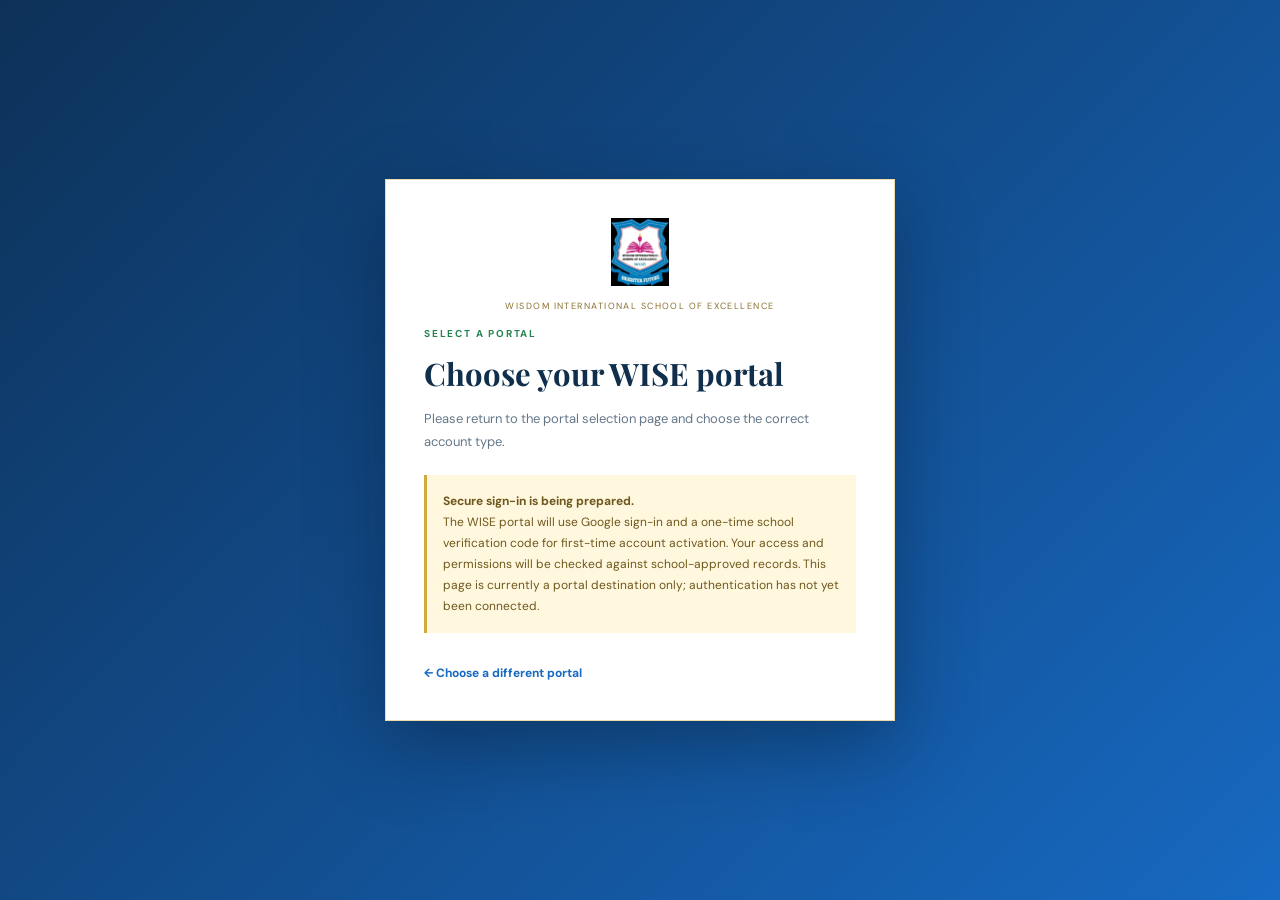
<file: portal-access.html>
<!DOCTYPE html>
<html lang="en">
<head>
<meta charset="UTF-8"><meta name="viewport" content="width=device-width, initial-scale=1">
<meta name="theme-color" content="#1769C2"><title>WISE Portal Access</title>
<link rel="preconnect" href="https://fonts.googleapis.com"><link rel="preconnect" href="https://fonts.gstatic.com" crossorigin>
<link href="https://fonts.googleapis.com/css2?family=DM+Sans:wght@400;500;600;700&family=Playfair+Display:wght@600;700&display=swap" rel="stylesheet">
<style>
*{box-sizing:border-box}body{margin:0;min-height:100vh;display:grid;place-items:center;padding:24px;background:linear-gradient(135deg,#0d3158,#1769c2);font-family:'DM Sans',sans-serif;color:#18334a}.card{width:min(100%,510px);background:#fff;padding:38px;border:1px solid #eadba9;box-shadow:0 25px 70px #061c3470}.brand{text-align:center}.brand img{width:68px;height:68px;object-fit:contain}.eyebrow{font-size:10px;letter-spacing:.18em;font-weight:700;color:#258451}.card h1{font:700 31px 'Playfair Display',serif;color:#102f4d;margin:10px 0}.intro{font-size:13px;line-height:1.8;color:#647789}.notice{margin:22px 0;padding:16px;background:#fff8df;border-left:3px solid #d2a83f;color:#6e571c;font-size:12px;line-height:1.75}.back{display:inline-block;margin-top:10px;color:#1769c2;font-size:12px;font-weight:700;text-decoration:none}.brand p{font-size:9px;letter-spacing:.16em;color:#8b7130}@media(max-width:480px){.card{padding:28px 22px}.card h1{font-size:26px}}
</style></head>
<body><main class="card"><header class="brand"><img src="assets/wise-school-logo.png" alt="WISE crest"><p>WISDOM INTERNATIONAL SCHOOL OF EXCELLENCE</p></header><span class="eyebrow" id="role-label">WISE PORTAL</span><h1 id="page-title">Portal sign-in</h1><p class="intro" id="page-intro">Your selected WISE portal.</p><div class="notice"><strong>Secure sign-in is being prepared.</strong><br>The WISE portal will use Google sign-in and a one-time school verification code for first-time account activation. Your access and permissions will be checked against school-approved records. This page is currently a portal destination only; authentication has not yet been connected.</div><a class="back" href="portal-login.html">← Choose a different portal</a></main>
<script>
(function(){const roles={teacher:{label:'TEACHER ACCESS',title:'Teacher Portal',intro:'Welcome to the WISE Teacher Portal. Your approved staff account will provide access to teaching tools, classes and learner records.'},admin:{label:'ADMINISTRATOR ACCESS',title:'Admin Portal',intro:'Welcome to the WISE Admin Portal. Administrative access will be granted only to school-authorised accounts with the correct permissions.'},parent:{label:'PARENT & GUARDIAN ACCESS',title:'Parent Portal',intro:'Welcome to the WISE Parent Portal. Access will be limited to students whose guardian relationship has been verified and approved by the school.'},alumni:{label:'ALUMNI ACCESS',title:'Alumni Portal',intro:'Welcome to the WISE Alumni Portal. Alumni access will be enabled after the school establishes its approved alumni records and verification process.'},student:{label:'STUDENT ACCESS',title:'Student Portal',intro:'Welcome to the WISE Student Portal. Student access will be linked to an existing school record and an approved individual account arrangement.'}};const key=new URLSearchParams(location.search).get('role');const role=roles[key]||null;if(role){document.getElementById('role-label').textContent=role.label;document.getElementById('page-title').textContent=role.title;document.getElementById('page-intro').textContent=role.intro;}else{document.getElementById('role-label').textContent='SELECT A PORTAL';document.getElementById('page-title').textContent='Choose your WISE portal';document.getElementById('page-intro').textContent='Please return to the portal selection page and choose the correct account type.';}})();
</script></body></html>
</file>
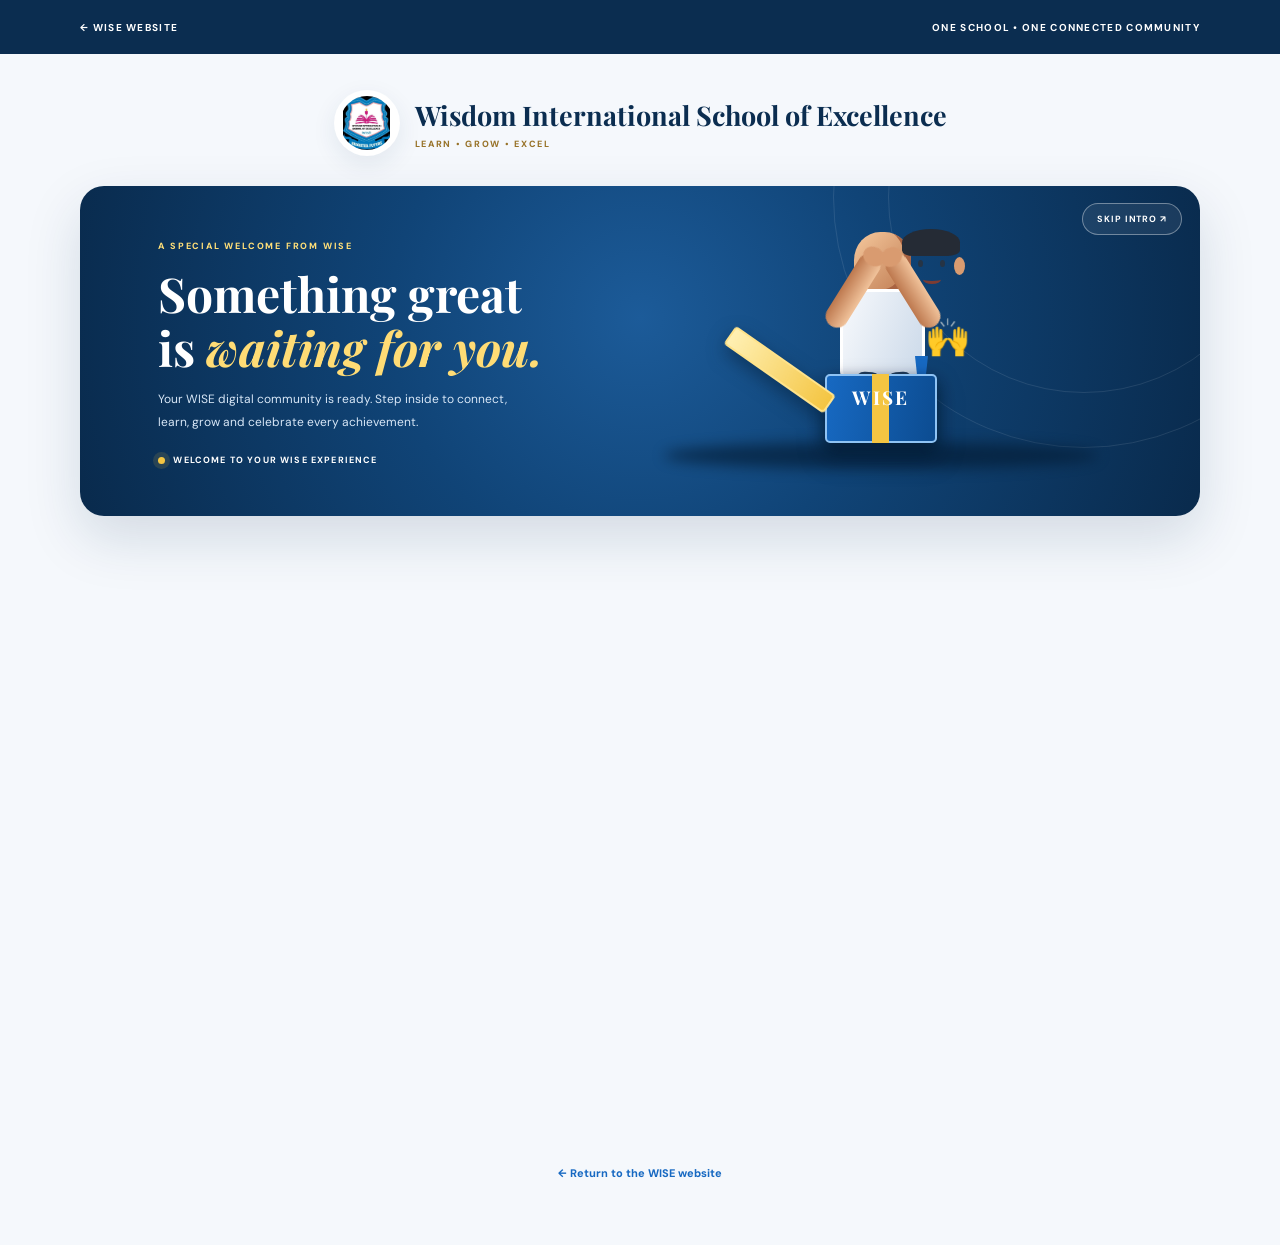
<file: portal-login.html>
<!DOCTYPE html>
<html lang="en">
<head>
<meta charset="UTF-8"><meta name="viewport" content="width=device-width, initial-scale=1">
<meta name="theme-color" content="#0d3158">
<title>Welcome to WISE | Digital Portals</title>
<link rel="preconnect" href="https://fonts.googleapis.com"><link rel="preconnect" href="https://fonts.gstatic.com" crossorigin>
<link href="https://fonts.googleapis.com/css2?family=DM+Sans:wght@400;500;600;700;800&family=Playfair+Display:wght@600;700&display=swap" rel="stylesheet">
<style>
:root{--blue:#1769c2;--deep:#0b2d50;--gold:#f4c542;--green:#36a66a;--ink:#18334a;--muted:#718196;--paper:#f5f8fc}
*{box-sizing:border-box}html{scroll-behavior:smooth}body{margin:0;min-height:100vh;background:var(--paper);font-family:'DM Sans',sans-serif;color:var(--ink)}
.top{height:54px;background:var(--deep);color:#fff;display:flex;align-items:center;justify-content:space-between;padding:0 max(24px,calc((100% - 1120px)/2));font-size:10px;letter-spacing:.13em;font-weight:700}.top a{color:#fff;text-decoration:none}
main{width:min(1120px,calc(100% - 36px));margin:auto;padding:36px 0 65px}
.brand{display:flex;align-items:center;justify-content:center;gap:15px;text-align:left;margin-bottom:30px}.brand img{width:66px;height:66px;object-fit:contain;background:#fff;border-radius:50%;padding:6px;box-shadow:0 8px 24px #12385b16}.brand h1{font:700 clamp(19px,3vw,27px) 'Playfair Display',serif;margin:0 0 5px;color:var(--deep)}.brand p{margin:0;color:#987329;font-size:9px;font-weight:800;letter-spacing:.19em}
.intro{position:relative;min-height:330px;overflow:hidden;border-radius:24px;background:radial-gradient(circle at 50% 40%,#1c5b99 0,#104477 42%,#092a4c 100%);box-shadow:0 22px 55px #0b2d5025;display:grid;grid-template-columns:1fr 1fr;align-items:center;padding:34px 7%;color:#fff}
.intro:before,.intro:after{content:"";position:absolute;border:1px solid #ffffff19;border-radius:50%;width:390px;height:390px;right:-80px;top:-185px}.intro:after{width:500px;height:500px;right:-135px;top:-240px}
.intro-copy{position:relative;z-index:2;max-width:430px}.eyebrow{font-size:9px;font-weight:800;letter-spacing:.2em;color:#ffdf78}.intro h2{font:700 clamp(30px,4vw,48px)/1.12 'Playfair Display',serif;margin:13px 0}.intro h2 em{color:#ffdc75}.intro p{font-size:12px;line-height:1.9;color:#d8e7f7;max-width:370px;margin:0}.intro-note{display:inline-flex;align-items:center;gap:8px;margin-top:21px;font-size:9px;letter-spacing:.13em;font-weight:700;color:#fff}.intro-note i{width:7px;height:7px;border-radius:50%;background:#f4c542;box-shadow:0 0 0 5px #f4c54220}
.stage{position:relative;height:260px;display:flex;align-items:flex-end;justify-content:center;z-index:2;perspective:700px}.floor{position:absolute;bottom:12px;width:90%;height:27px;border-radius:50%;background:#031b33;filter:blur(7px);opacity:.65}
.character{position:absolute;bottom:29px;width:150px;height:220px;transform-origin:50% 100%;animation:walk-in 1.6s cubic-bezier(.2,.8,.2,1) both,celebrate 1s 4.6s ease-in-out both}.character .arm.left{animation:arms-up-left .82s 3.55s cubic-bezier(.2,.8,.2,1) both}.character .arm.right{animation:arms-up-right .82s 3.55s cubic-bezier(.2,.8,.2,1) both}
.head{position:absolute;top:0;left:48px;width:57px;height:62px;border-radius:46% 46% 43% 43%;background:linear-gradient(135deg,#f6c99e,#bd784e);box-shadow:inset -7px -4px 0 #a96342}.hair{position:absolute;top:-3px;left:48px;width:58px;height:27px;border-radius:50% 50% 22% 20%;background:#252b35}.ear{position:absolute;top:25px;width:11px;height:18px;border-radius:50%;background:#d99b70}.ear.left{left:42px}.ear.right{left:100px}.eye{position:absolute;top:28px;width:5px;height:7px;border-radius:50%;background:#263445}.eye.left{left:64px}.eye.right{left:86px}.smile{position:absolute;top:43px;left:69px;width:18px;height:9px;border-bottom:3px solid #7d3c32;border-radius:0 0 50% 50%}
.body{position:absolute;top:57px;left:34px;width:85px;height:94px;border-radius:22px 22px 12px 12px;background:linear-gradient(110deg,#f7f9fc,#cbd9e9);border:3px solid #fff}.tie{position:absolute;top:64px;left:72px;width:13px;height:36px;background:#1769c2;clip-path:polygon(0 0,100% 0,70% 100%,30% 100%)}.arm{position:absolute;top:70px;width:23px;height:83px;border-radius:20px;background:linear-gradient(90deg,#f1c39b,#bd784e);transform-origin:50% 12px}.arm.left{left:21px;transform:rotate(-28deg);animation:arm-carry 1.5s ease-in-out both}.arm.right{right:17px;transform:rotate(28deg);animation:arm-carry 1.5s ease-in-out both}.hand{position:absolute;bottom:-8px;left:1px;width:22px;height:19px;border-radius:50%;background:#d99b70}.leg{position:absolute;top:140px;width:27px;height:65px;border-radius:10px 10px 8px 8px;background:#203d5c}.leg.left{left:47px;transform:rotate(4deg)}.leg.right{left:82px;transform:rotate(-4deg)}.shoe{position:absolute;bottom:-4px;left:-7px;width:39px;height:15px;border-radius:14px 12px 6px 6px;background:#f4c542}
.box-gift{position:absolute;z-index:4;bottom:38px;left:calc(50% - 56px);width:112px;height:90px;opacity:1;animation:box-drop 1.05s 2.45s cubic-bezier(.2,.8,.2,1) both;transform-origin:50% 100%;filter:drop-shadow(0 7px 9px #031b3380)}.box-base{position:absolute;bottom:0;width:112px;height:69px;background:linear-gradient(100deg,#1769c2,#0c4c91);border:2px solid #8fc3f4;border-radius:5px;box-shadow:0 8px 15px #041c36aa}.box-ribbon{position:absolute;left:47px;bottom:0;width:17px;height:69px;background:#f4c542}.box-lid{position:absolute;z-index:3;left:-5px;top:7px;width:122px;height:22px;border:2px solid #ffe38a;border-radius:4px;background:linear-gradient(90deg,#f4c542,#fff0b3);transform-origin:10% 90%;animation:lid-open .85s 4.25s cubic-bezier(.2,.8,.2,1) both}.box-mark{position:absolute;z-index:2;left:0;right:0;top:31px;text-align:center;color:#fff;font:700 19px 'Playfair Display',serif;letter-spacing:.12em}
.spark{position:absolute;z-index:7;color:#ffe58c;font-size:24px;opacity:0;animation:sparkle 1s 4.35s ease-out both;text-shadow:0 0 16px #ffd65c}.s1{left:23%;top:22%}.s2{right:20%;top:19%;animation-delay:4.5s}.s3{right:28%;bottom:31%;animation-delay:4.65s}.s4{left:28%;bottom:25%;animation-delay:4.8s}.gold-glow{position:absolute;z-index:3;left:50%;bottom:43px;width:180px;height:150px;transform:translateX(-50%) scale(.2);border-radius:50%;background:radial-gradient(ellipse,#fff4b8a8 0,#ffd34b55 34%,transparent 72%);opacity:0;animation:gold-glow .9s 4.25s ease-out both;pointer-events:none}.gold-burst{position:absolute;z-index:8;left:50%;bottom:75px;width:9px;height:9px;border-radius:2px;background:linear-gradient(135deg,#fff7bf,#f4c542 55%,#d99412);box-shadow:0 0 12px #ffd85a;opacity:0;animation:gold-burst 1.15s var(--delay,4.3s) cubic-bezier(.12,.7,.25,1) both;pointer-events:none}.gold-burst.round{border-radius:50%;width:7px;height:7px}.gold-burst.star{width:auto;height:auto;background:none;box-shadow:none;color:#fff0a8;font-size:20px}
.welcome-hand{position:absolute;z-index:6;bottom:105px;left:calc(50% + 48px);font-size:30px;opacity:0;animation:hand-pop .65s 4.55s ease-out both}
.skip{position:absolute;z-index:8;right:18px;top:17px;border:1px solid #ffffff60;background:#ffffff12;color:#fff;border-radius:30px;padding:9px 14px;font:700 9px 'DM Sans';letter-spacing:.1em;cursor:pointer}.skip:hover{background:#ffffff25}
@keyframes walk-in{0%{transform:translateX(180px) translateY(15px);opacity:0}65%{opacity:1}100%{transform:translateX(0) translateY(0);opacity:1}}
@keyframes arm-carry{0%,100%{transform:rotate(-28deg)}55%{transform:rotate(-12deg)}}
@keyframes box-drop{0%{transform:translateY(-145px) rotate(-2deg);opacity:1}58%{transform:translateY(10px) rotate(5deg)}74%{transform:translateY(-8px) rotate(-3deg)}88%{transform:translateY(3px) rotate(1deg)}100%{transform:translateY(0) rotate(0);opacity:1}}
@keyframes lid-open{0%{transform:rotate(0)}35%{transform:rotate(-28deg) translateY(-2px)}100%{transform:rotate(-145deg) translateY(-13px)}}
@keyframes sparkle{0%{opacity:0;transform:scale(.2) rotate(-30deg)}35%{opacity:1;transform:scale(1.25) rotate(20deg)}100%{opacity:0;transform:scale(.7) translateY(-25px)}}
@keyframes hand-pop{0%{opacity:0;transform:translateY(20px) scale(.5)}100%{opacity:1;transform:translateY(-20px) scale(1.15)}}@keyframes arms-up-left{0%{transform:rotate(-28deg)}100%{transform:rotate(-148deg) translateY(-2px)}}@keyframes arms-up-right{0%{transform:rotate(28deg)}100%{transform:rotate(148deg) translateY(-2px)}}@keyframes gold-glow{0%{opacity:0;transform:translateX(-50%) scale(.2)}35%{opacity:1;transform:translateX(-50%) scale(1.3)}100%{opacity:0;transform:translateX(-50%) scale(1.9)}}@keyframes gold-burst{0%{opacity:0;transform:translate(0,0) scale(.2) rotate(0)}12%{opacity:1}100%{opacity:0;transform:translate(var(--dx),var(--dy)) scale(1.15) rotate(280deg)}}
@keyframes celebrate{0%,100%{transform:translateY(0) rotate(0)}40%{transform:translateY(-9px) rotate(-3deg)}70%{transform:translateY(0) rotate(3deg)}}
.intro.done .character,.intro.done .box-gift,.intro.done .spark,.intro.done .welcome-hand,.intro.done .gold-burst,.intro.done .gold-glow{animation:none!important}.intro.done .character{transform:translateX(0)}.intro.done .box-gift{transform:none;opacity:1}.intro.done .box-lid{transform:rotate(-145deg) translateY(-13px)}
.auth{margin-top:30px;opacity:0;transform:translateY(18px);pointer-events:none;transition:opacity .8s ease,transform .8s ease}.auth.visible{opacity:1;transform:none;pointer-events:auto}
.auth-head{text-align:center;margin:0 auto 22px}.auth-head span{font-size:9px;font-weight:800;letter-spacing:.2em;color:#987329}.auth-head h2{font:700 clamp(28px,4vw,39px) 'Playfair Display',serif;color:var(--deep);margin:8px 0}.auth-head p{margin:0;color:var(--muted);font-size:12px;line-height:1.8}
.auth-shell{display:grid;grid-template-columns:.9fr 1.1fr;gap:20px;align-items:stretch}.role-panel,.form-panel{background:#fff;border:1px solid #e1e9f1;border-radius:18px;box-shadow:0 12px 34px #173a5a09;padding:25px}
.panel-label{font-size:9px;font-weight:800;letter-spacing:.16em;color:#987329;margin:0 0 15px}.roles{display:grid;grid-template-columns:1fr 1fr;gap:9px}.role{display:flex;align-items:center;gap:9px;padding:12px 11px;border:1px solid #e4ebf2;border-radius:10px;background:#fff;color:var(--ink);font:700 11px 'DM Sans';cursor:pointer;text-align:left;transition:.2s}.role:hover,.role.active{border-color:var(--blue);background:#eef6ff;color:var(--blue)}.role b{display:grid;place-items:center;width:28px;height:28px;border-radius:8px;background:#eaf3fd;font-size:15px}.role-hint{font-size:10px;color:var(--muted);line-height:1.7;margin:15px 0 0}
.tabs{display:flex;gap:7px;padding:5px;background:#f0f4f8;border-radius:10px;margin-bottom:18px}.tab{flex:1;border:0;border-radius:7px;padding:11px;background:transparent;color:#718196;font:800 10px 'DM Sans';letter-spacing:.1em;cursor:pointer}.tab.active{background:#fff;color:var(--blue);box-shadow:0 2px 8px #173a5a12}
.form-title{font:700 23px 'Playfair Display',serif;color:var(--deep);margin:0 0 5px}.form-sub{font-size:10px;color:var(--muted);margin:0 0 17px;line-height:1.7}.field{display:block;margin:0 0 12px}.field span{display:block;font-size:9px;font-weight:800;letter-spacing:.08em;color:#53677c;margin-bottom:6px}.field input,.field select{width:100%;height:43px;border:1px solid #dce5ee;border-radius:8px;padding:0 12px;font:12px 'DM Sans';color:var(--ink);background:#fff;outline:none}.field input:focus,.field select:focus{border-color:var(--blue);box-shadow:0 0 0 3px #1769c218}.primary{width:100%;border:0;border-radius:8px;padding:14px;background:linear-gradient(100deg,#1769c2,#0d4c8e);color:#fff;font:800 10px 'DM Sans';letter-spacing:.1em;cursor:pointer;box-shadow:0 7px 16px #1769c22a}.primary:hover{filter:brightness(1.08)}.or{display:flex;align-items:center;gap:10px;color:#9aa8b6;font-size:9px;margin:15px 0}.or:before,.or:after{content:"";height:1px;flex:1;background:#e5ebf1}.google{width:100%;border:1px solid #dce5ee;border-radius:8px;background:#fff;color:#38506a;padding:12px;font:700 10px 'DM Sans';cursor:pointer}.google:hover{background:#f7faff;border-color:#b8d3ed}.notice{display:none;margin-top:12px;padding:11px 12px;border-radius:8px;background:#fff8e6;border:1px solid #f0dfaa;color:#765d20;font-size:10px;line-height:1.65}.notice.show{display:block}.security{text-align:center;max-width:720px;margin:20px auto 0;color:#7c6a3b;font-size:10px;line-height:1.8}.back{display:block;text-align:center;margin-top:24px;color:var(--blue);font-size:11px;font-weight:800;text-decoration:none}
@media(max-width:760px){.intro{grid-template-columns:1fr;padding:32px 25px 15px;min-height:0}.intro-copy{text-align:center;margin:auto}.intro-copy p{margin:auto}.intro-note{justify-content:center}.stage{height:245px}.auth-shell{grid-template-columns:1fr}.role-panel,.form-panel{padding:21px}}
@media(max-width:480px){main{width:min(100% - 24px,1120px);padding-top:24px}.top{padding:0 15px}.brand img{width:54px;height:54px}.brand h1{font-size:18px}.brand p{font-size:7px}.intro{border-radius:17px;padding:27px 17px 10px}.intro h2{font-size:32px}.stage{height:220px;transform:scale(.92);transform-origin:bottom center;margin-top:5px}.roles{grid-template-columns:1fr 1fr}.role{padding:9px 7px;font-size:10px}.role b{width:25px;height:25px}}
@media(prefers-reduced-motion:reduce){*,*:before,*:after{scroll-behavior:auto!important;animation-duration:.01ms!important;animation-iteration-count:1!important;transition-duration:.01ms!important}.auth{opacity:1;transform:none;pointer-events:auto}}
</style>
</head>
<body>
<div class="top"><a href="index.html">← WISE WEBSITE</a><span>ONE SCHOOL • ONE CONNECTED COMMUNITY</span></div>
<main>
<header class="brand"><img src="assets/wise-school-logo.png" alt="WISE official school crest"><div><h1>Wisdom International School of Excellence</h1><p>LEARN • GROW • EXCEL</p></div></header>
<section class="intro" id="welcomeIntro" aria-label="Animated WISE welcome">
<button class="skip" id="skipIntro" type="button">SKIP INTRO ↗</button>
<div class="intro-copy"><span class="eyebrow">A SPECIAL WELCOME FROM WISE</span><h2>Something great<br>is <em>waiting for you.</em></h2><p>Your WISE digital community is ready. Step inside to connect, learn, grow and celebrate every achievement.</p><span class="intro-note"><i></i> WELCOME TO YOUR WISE EXPERIENCE</span></div>
<div class="stage" aria-hidden="true"><div class="floor"></div>
<div class="character"><div class="head"><div class="hair"></div><div class="ear left"></div><div class="ear right"></div><div class="eye left"></div><div class="eye right"></div><div class="smile"></div></div><div class="body"><div class="tie"></div></div><div class="arm left"><div class="hand"></div></div><div class="arm right"><div class="hand"></div></div><div class="leg left"><div class="shoe"></div></div><div class="leg right"><div class="shoe"></div></div></div>
<div class="box-gift"><div class="box-lid"></div><div class="box-base"></div><div class="box-ribbon"></div><div class="box-mark">WISE</div></div>
<div class="gold-glow"></div><span class="gold-burst" style="--dx:-105px;--dy:-105px;--delay:4.28s"></span><span class="gold-burst round" style="--dx:108px;--dy:-115px;--delay:4.32s"></span><span class="gold-burst star" style="--dx:-75px;--dy:-145px;--delay:4.36s">✦</span><span class="gold-burst" style="--dx:78px;--dy:-155px;--delay:4.4s"></span><span class="gold-burst round" style="--dx:-145px;--dy:-55px;--delay:4.44s"></span><span class="gold-burst star" style="--dx:145px;--dy:-65px;--delay:4.48s">✧</span><span class="gold-burst" style="--dx:-38px;--dy:-185px;--delay:4.52s"></span><span class="gold-burst round" style="--dx:42px;--dy:-195px;--delay:4.56s"></span><span class="gold-burst star" style="--dx:-175px;--dy:-120px;--delay:4.6s">✦</span><span class="gold-burst" style="--dx:175px;--dy:-135px;--delay:4.64s"></span><span class="gold-burst round" style="--dx:-120px;--dy:-185px;--delay:4.68s"></span><span class="gold-burst star" style="--dx:118px;--dy:-205px;--delay:4.72s">✧</span><span class="spark s1">✦</span><span class="spark s2">✧</span><span class="spark s3">✦</span><span class="spark s4">✧</span><span class="welcome-hand">🙌</span>
</div>
</section>
<section class="auth" id="authSection">
<header class="auth-head"><span>WISE DIGITAL PORTALS</span><h2>Your gateway to WISE</h2><p>Choose your portal, then sign in to your account or begin a secure first-time registration.</p></header>
<div class="auth-shell">
<section class="role-panel"><p class="panel-label">01 — CHOOSE YOUR PORTAL</p><div class="roles" role="group" aria-label="Choose your WISE portal">
<button class="role active" type="button" data-role="Student"><b>◎</b> Student</button>
<button class="role" type="button" data-role="Parent"><b>⌂</b> Parent</button>
<button class="role" type="button" data-role="Teacher"><b>▤</b> Teacher</button>
<button class="role" type="button" data-role="Admin"><b>⚙</b> Admin</button>
<button class="role" type="button" data-role="Alumni"><b>✦</b> Alumni</button>
</div><p class="role-hint" id="roleHint">For learners accessing school learning services and approved academic information.</p></section>
<section class="form-panel"><p class="panel-label">02 — YOUR ACCOUNT</p>
<div class="tabs" role="tablist" aria-label="Account action"><button class="tab active" type="button" data-tab="signin" role="tab" aria-selected="true">SIGN IN</button><button class="tab" type="button" data-tab="signup" role="tab" aria-selected="false">SIGN UP</button></div>
<div id="signinPanel"><h3 class="form-title">Welcome back.</h3><p class="form-sub">Continue securely to your selected WISE portal.</p><label class="field"><span>EMAIL ADDRESS</span><input type="email" autocomplete="email" placeholder="you@example.com"></label><button class="primary" type="button" id="signinAction">CONTINUE TO SIGN IN</button></div>
<div id="signupPanel" hidden><h3 class="form-title">Join the WISE community.</h3><p class="form-sub">Start your account activation with your school-approved details.</p><label class="field"><span>FULL NAME</span><input type="text" autocomplete="name" placeholder="Enter your full name"></label><label class="field"><span>EMAIL ADDRESS</span><input type="email" autocomplete="email" placeholder="you@example.com"></label><label class="field"><span>WISE VERIFICATION CODE</span><input type="text" autocomplete="one-time-code" placeholder="Enter code issued by WISE"></label><button class="primary" type="button" id="signupAction">BEGIN SECURE SIGN UP</button></div>
<div class="or">OR</div><button class="google" type="button" id="googleAction">Continue with Google</button><div class="notice" id="authNotice" role="status">The account interface is ready, but live authentication is not connected yet. Google OAuth, verification-code checking and secure account creation will be activated when the WISE PHP/MySQL backend and school Google configuration are in place. No login details have been submitted.</div>
</section></div>
<p class="security">Protected access: first-time activation requires a unique school-issued verification code. Parent accounts also require school-approved guardian relationships. Access is granted only to approved school records.</p>
</section>
<a class="back" href="index.html">← Return to the WISE website</a>
</main>
<script>
(function(){
 const intro=document.getElementById('welcomeIntro'),auth=document.getElementById('authSection'),skip=document.getElementById('skipIntro');
 let shown=false;
 function reveal(){if(shown)return;shown=true;intro.classList.add('done');auth.classList.add('visible');setTimeout(()=>auth.scrollIntoView({behavior:matchMedia('(prefers-reduced-motion: reduce)').matches?'auto':'smooth',block:'start'}),120);}
 const reduced=matchMedia('(prefers-reduced-motion: reduce)').matches;
 if(reduced){reveal();}else{setTimeout(reveal,6500);}
 skip.addEventListener('click',reveal);
 const hints={Student:'For learners accessing school learning services and approved academic information.',Parent:'For parents and guardians following their child’s approved school information.',Teacher:'For teachers accessing classes, attendance, assessments and learner records.',Admin:'For authorised school administrators managing WISE operations and records.',Alumni:'For former learners reconnecting with the WISE community.'};
 let selected='Student';
 document.querySelectorAll('.role').forEach(btn=>btn.addEventListener('click',()=>{document.querySelectorAll('.role').forEach(b=>b.classList.remove('active'));btn.classList.add('active');selected=btn.dataset.role;document.getElementById('roleHint').textContent=hints[selected];}));
 document.querySelectorAll('.tab').forEach(btn=>btn.addEventListener('click',()=>{const signup=btn.dataset.tab==='signup';document.querySelectorAll('.tab').forEach(b=>{b.classList.toggle('active',b===btn);b.setAttribute('aria-selected',String(b===btn));});document.getElementById('signinPanel').hidden=signup;document.getElementById('signupPanel').hidden=!signup;document.getElementById('authNotice').classList.remove('show');}));
 function notice(){const box=document.getElementById('authNotice');box.classList.add('show');}
 ['signinAction','signupAction','googleAction'].forEach(id=>document.getElementById(id).addEventListener('click',notice));
})();
</script>
</body></html>
</file>
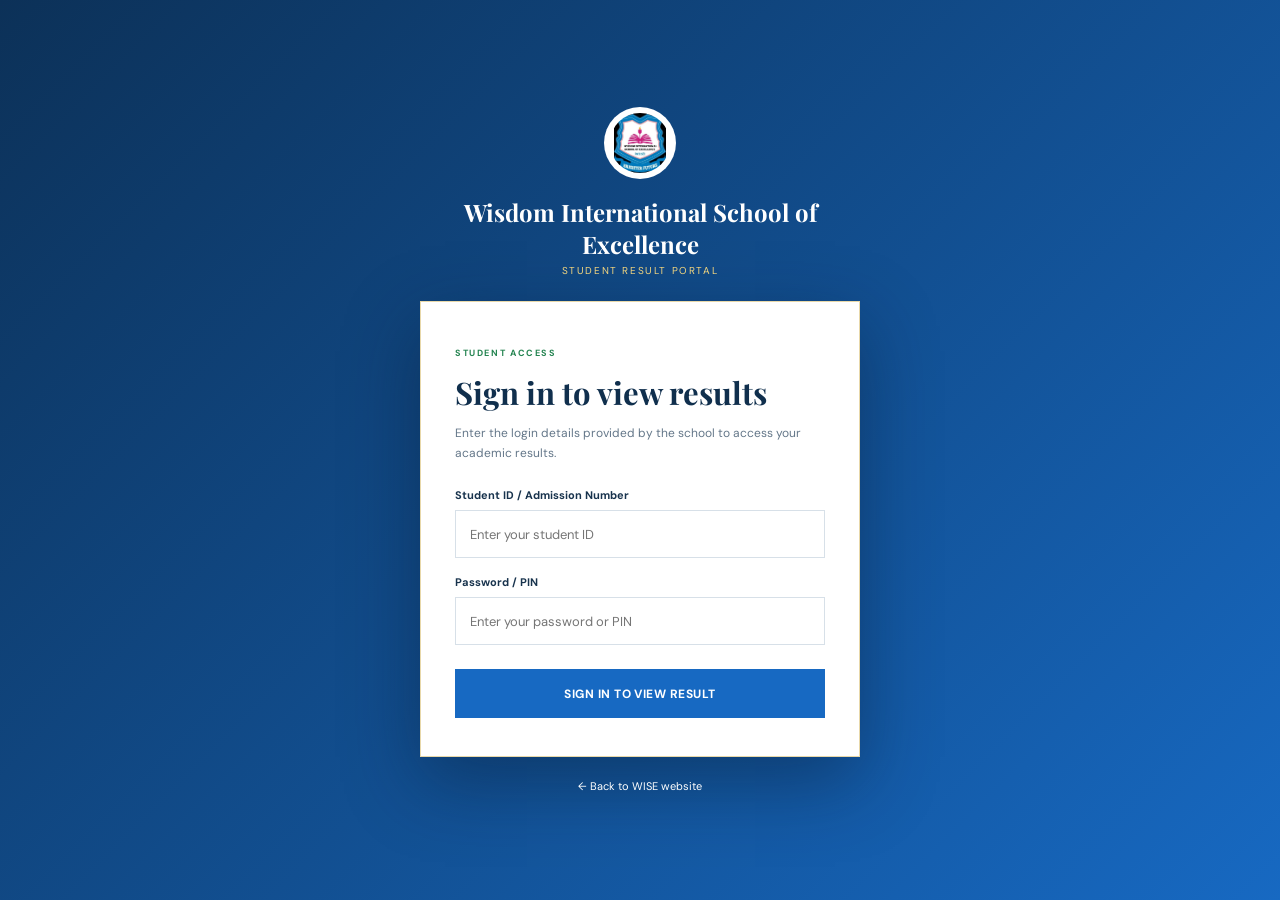
<file: result-login.html>
<!DOCTYPE html>
<html lang="en">
<head>
  <meta charset="UTF-8">
  <meta name="viewport" content="width=device-width, initial-scale=1.0">
  <meta name="theme-color" content="#1769C2">
  <title>Student Result Login | WISE</title>
  <link rel="preconnect" href="https://fonts.googleapis.com">
  <link rel="preconnect" href="https://fonts.gstatic.com" crossorigin>
  <link href="https://fonts.googleapis.com/css2?family=DM+Sans:wght@400;500;600;700&family=Playfair+Display:wght@600;700&display=swap" rel="stylesheet">
  <style>
    *{box-sizing:border-box}body{margin:0;min-height:100vh;display:grid;place-items:center;padding:24px;background:linear-gradient(135deg,#0c3158,#1769c2);font-family:'DM Sans',sans-serif;color:#18334d}
    .login-wrap{width:min(100%,440px)}.brand{text-align:center;color:#fff;margin-bottom:24px}.brand-mark{width:72px;height:72px;object-fit:contain;background:#fff;border-radius:50%;padding:6px}.brand h1{font:700 24px 'Playfair Display',serif;margin:12px 0 4px}.brand p{font-size:10px;letter-spacing:.16em;color:#f4d77e;margin:0}
    .login-card{background:#fff;border:1px solid #e8d8a9;padding:38px 34px;box-shadow:0 25px 70px #061c3470}.eyebrow{font-size:9px;font-weight:700;letter-spacing:.18em;color:#258451}.login-card h2{font:700 31px 'Playfair Display',serif;margin:10px 0;color:#102f4d}.intro{font-size:12px;line-height:1.7;color:#647789;margin:0 0 25px}
    label{display:block;font-size:11px;font-weight:700;margin:17px 0 8px}input{width:100%;height:48px;border:1px solid #d7e0e8;padding:0 14px;font:13px 'DM Sans',sans-serif;outline:none}input:focus{border-color:#1769c2;box-shadow:0 0 0 3px #1769c21a}
    .submit{width:100%;height:49px;margin-top:24px;border:0;background:#1769c2;color:#fff;font:700 12px 'DM Sans',sans-serif;letter-spacing:.04em;cursor:pointer}.submit:hover{background:#0e4f96}
    .notice{display:none;margin-top:16px;padding:12px;background:#fff8df;border-left:3px solid #d2a83f;color:#6e571c;font-size:11px;line-height:1.6}.back{display:block;text-align:center;margin-top:22px;color:#fff;text-decoration:none;font-size:11px}.back:hover{text-decoration:underline}
    @media(max-width:480px){.login-card{padding:30px 23px}.brand h1{font-size:21px}}
  </style>
</head>
<body>
  <main class="login-wrap">
    <div class="brand"><img class="brand-mark" src="assets/wise-school-logo.png" alt="WISE school crest"><h1>Wisdom International School of Excellence</h1><p>STUDENT RESULT PORTAL</p></div>
    <section class="login-card">
      <span class="eyebrow">STUDENT ACCESS</span>
      <h2>Sign in to view results</h2>
      <p class="intro">Enter the login details provided by the school to access your academic results.</p>
      <form id="result-login">
        <label for="student-id">Student ID / Admission Number</label>
        <input id="student-id" name="student-id" autocomplete="username" required placeholder="Enter your student ID">
        <label for="password">Password / PIN</label>
        <input id="password" name="password" type="password" autocomplete="current-password" required placeholder="Enter your password or PIN">
        <button class="submit" type="submit">SIGN IN TO VIEW RESULT</button>
      </form>
      <div class="notice" id="login-notice" role="status">The login screen is ready, but secure result authentication has not yet been connected. WISE will need to connect its approved student records and result system before students can sign in and view actual results.</div>
    </section>
    <a class="back" href="index.html">← Back to WISE website</a>
  </main>
  <script>
    document.getElementById('result-login').addEventListener('submit', function(event) {
      event.preventDefault();
      document.getElementById('login-notice').style.display = 'block';
    });
  </script>
</body>
</html>
</file>
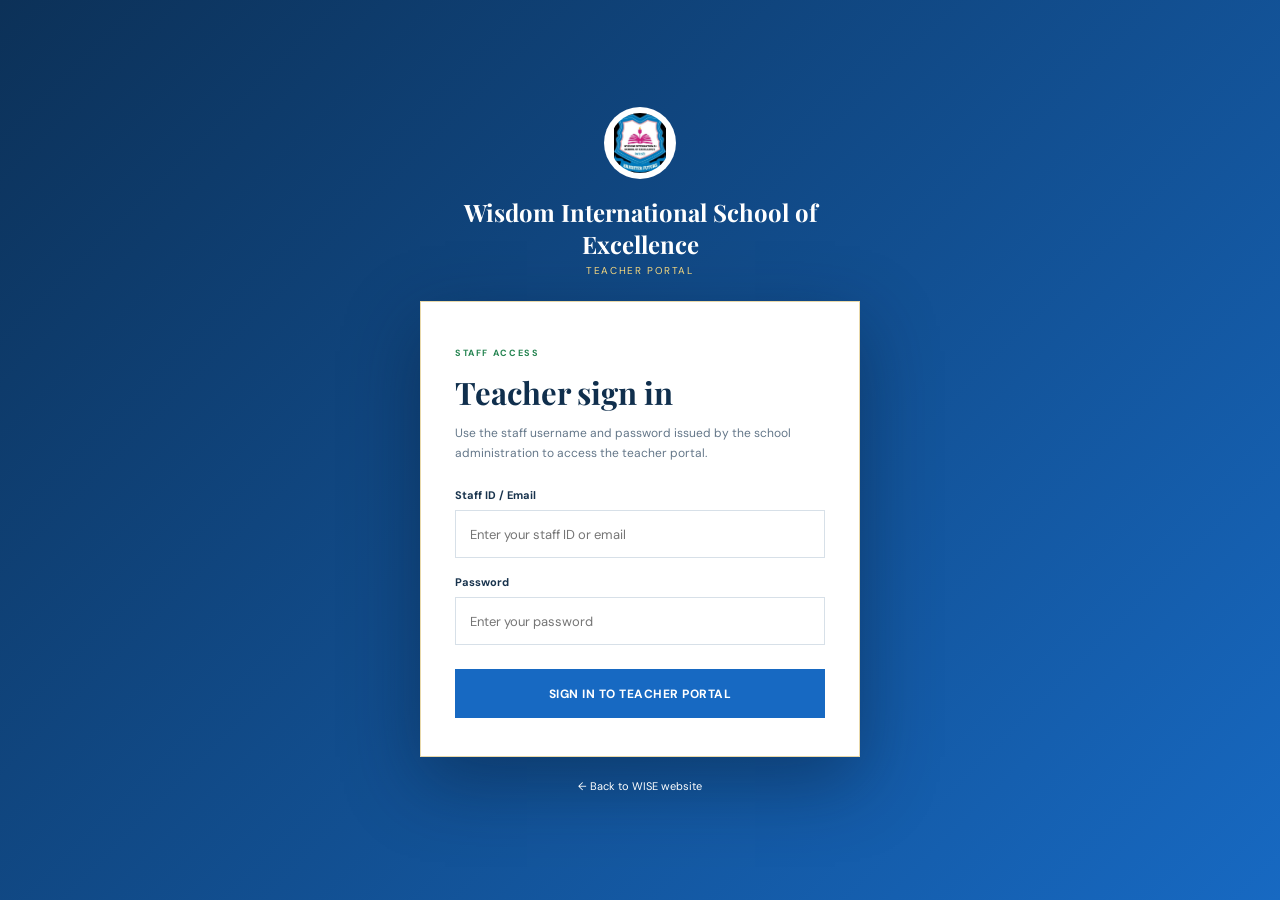
<file: teacher-login.html>
<!DOCTYPE html>
<html lang="en">
<head>
  <meta charset="UTF-8">
  <meta name="viewport" content="width=device-width, initial-scale=1.0">
  <meta name="theme-color" content="#1769C2">
  <title>Teacher Login | WISE</title>
  <link rel="preconnect" href="https://fonts.googleapis.com">
  <link rel="preconnect" href="https://fonts.gstatic.com" crossorigin>
  <link href="https://fonts.googleapis.com/css2?family=DM+Sans:wght@400;500;600;700&family=Playfair+Display:wght@600;700&display=swap" rel="stylesheet">
  <style>
    *{box-sizing:border-box}body{margin:0;min-height:100vh;display:grid;place-items:center;padding:24px;background:linear-gradient(135deg,#0c3158,#1769c2);font-family:'DM Sans',sans-serif;color:#18334d}
    .wrap{width:min(100%,440px)}.brand{text-align:center;color:#fff;margin-bottom:24px}.brand img{width:72px;height:72px;object-fit:contain;background:#fff;border-radius:50%;padding:6px}.brand h1{font:700 24px 'Playfair Display',serif;margin:12px 0 4px}.brand p{font-size:10px;letter-spacing:.16em;color:#f4d77e;margin:0}
    .card{background:#fff;border:1px solid #e8d8a9;padding:38px 34px;box-shadow:0 25px 70px #061c3470}.eyebrow{font-size:9px;font-weight:700;letter-spacing:.18em;color:#258451}.card h2{font:700 31px 'Playfair Display',serif;margin:10px 0;color:#102f4d}.intro{font-size:12px;line-height:1.7;color:#647789;margin:0 0 25px}
    label{display:block;font-size:11px;font-weight:700;margin:17px 0 8px}input{width:100%;height:48px;border:1px solid #d7e0e8;padding:0 14px;font:13px 'DM Sans',sans-serif;outline:none}input:focus{border-color:#1769c2;box-shadow:0 0 0 3px #1769c21a}
    button{width:100%;height:49px;margin-top:24px;border:0;background:#1769c2;color:#fff;font:700 12px 'DM Sans',sans-serif;letter-spacing:.04em;cursor:pointer}button:hover{background:#0e4f96}
    .notice{display:none;margin-top:16px;padding:12px;background:#fff8df;border-left:3px solid #d2a83f;color:#6e571c;font-size:11px;line-height:1.6}.back{display:block;text-align:center;margin-top:22px;color:#fff;text-decoration:none;font-size:11px}.back:hover{text-decoration:underline}
    @media(max-width:480px){.card{padding:30px 23px}.brand h1{font-size:21px}}
  </style>
</head>
<body>
  <main class="wrap">
    <div class="brand"><img src="assets/wise-school-logo.png" alt="WISE school crest"><h1>Wisdom International School of Excellence</h1><p>TEACHER PORTAL</p></div>
    <section class="card">
      <span class="eyebrow">STAFF ACCESS</span>
      <h2>Teacher sign in</h2>
      <p class="intro">Use the staff username and password issued by the school administration to access the teacher portal.</p>
      <form id="teacher-login">
        <label for="staff-id">Staff ID / Email</label>
        <input id="staff-id" name="staff-id" autocomplete="username" required placeholder="Enter your staff ID or email">
        <label for="password">Password</label>
        <input id="password" name="password" type="password" autocomplete="current-password" required placeholder="Enter your password">
        <button type="submit">SIGN IN TO TEACHER PORTAL</button>
      </form>
      <div class="notice" id="login-notice" role="status">This is the teacher login interface. Secure staff authentication and teacher portal features still need to be connected before staff can sign in.</div>
    </section>
    <a class="back" href="index.html">← Back to WISE website</a>
  </main>
  <script>
    document.getElementById('teacher-login').addEventListener('submit', function(event) {
      event.preventDefault();
      document.getElementById('login-notice').style.display = 'block';
    });
  </script>
</body>
</html>
</file>
